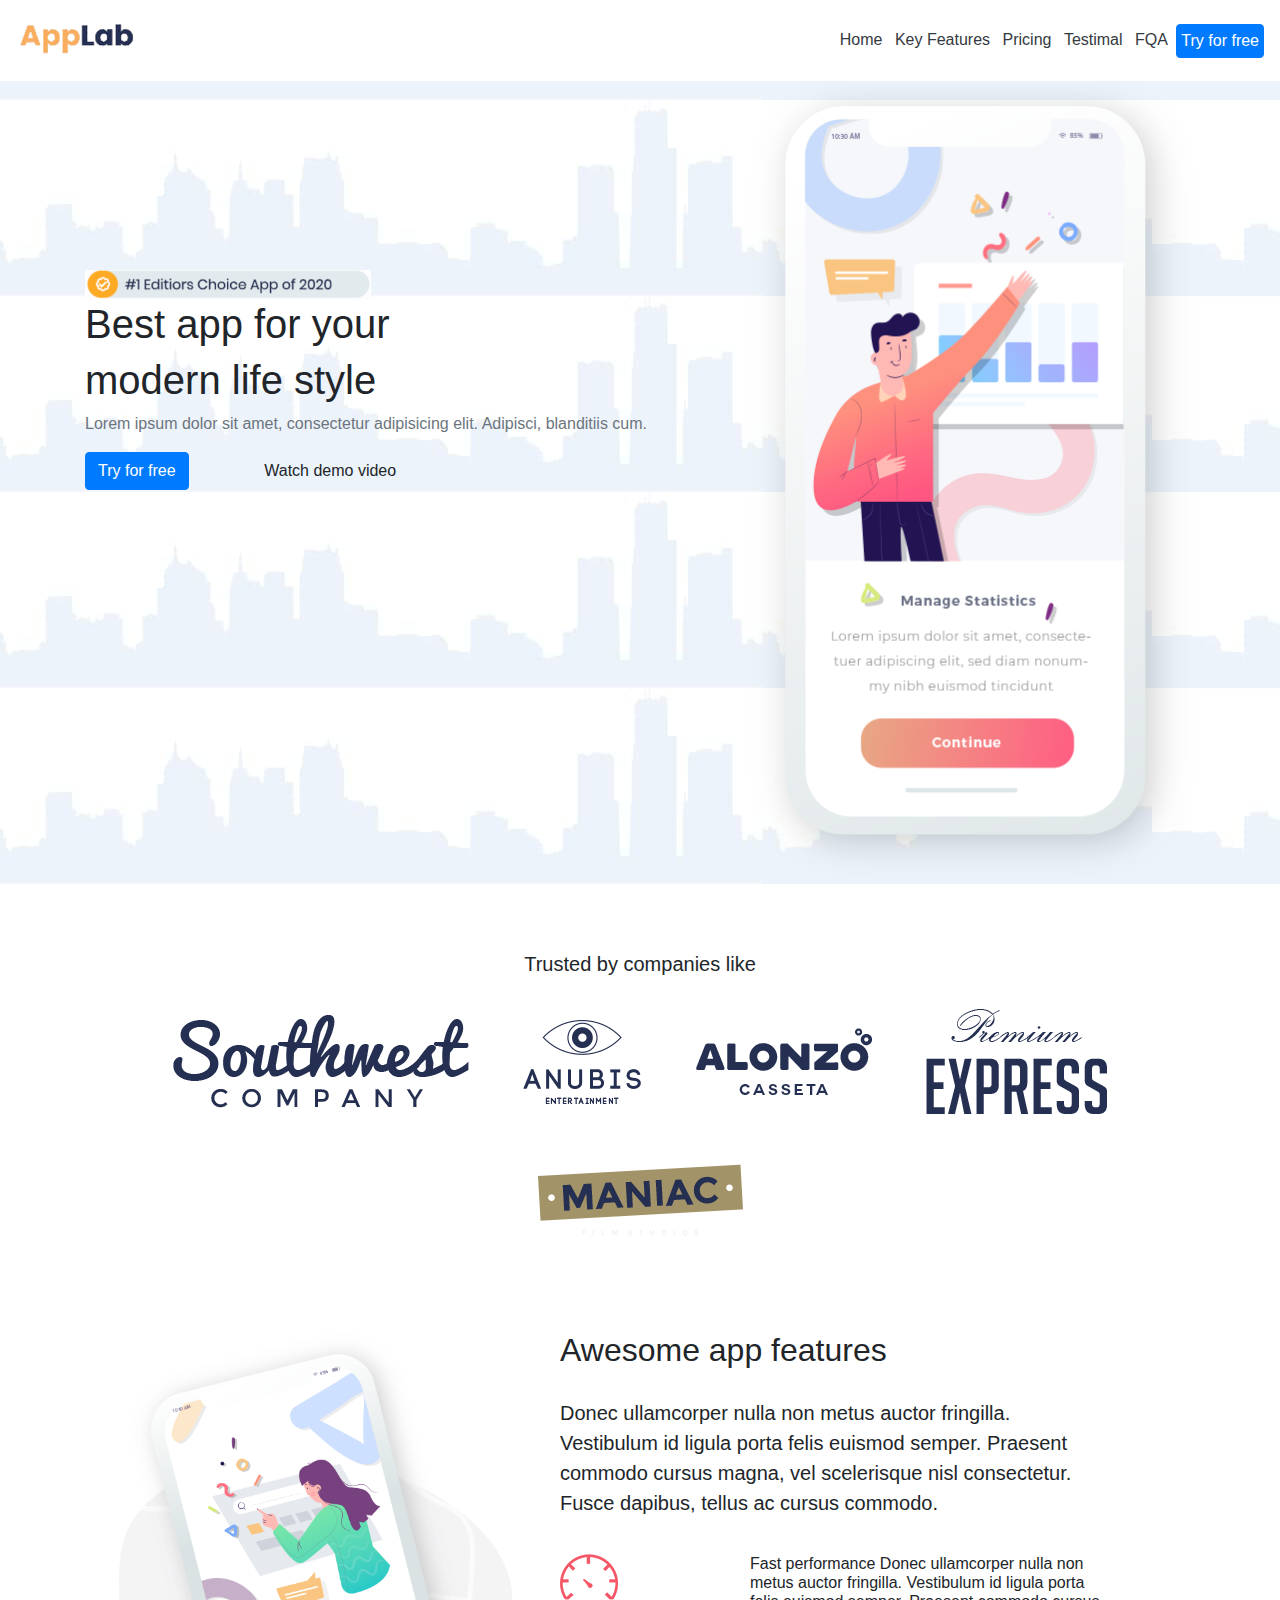
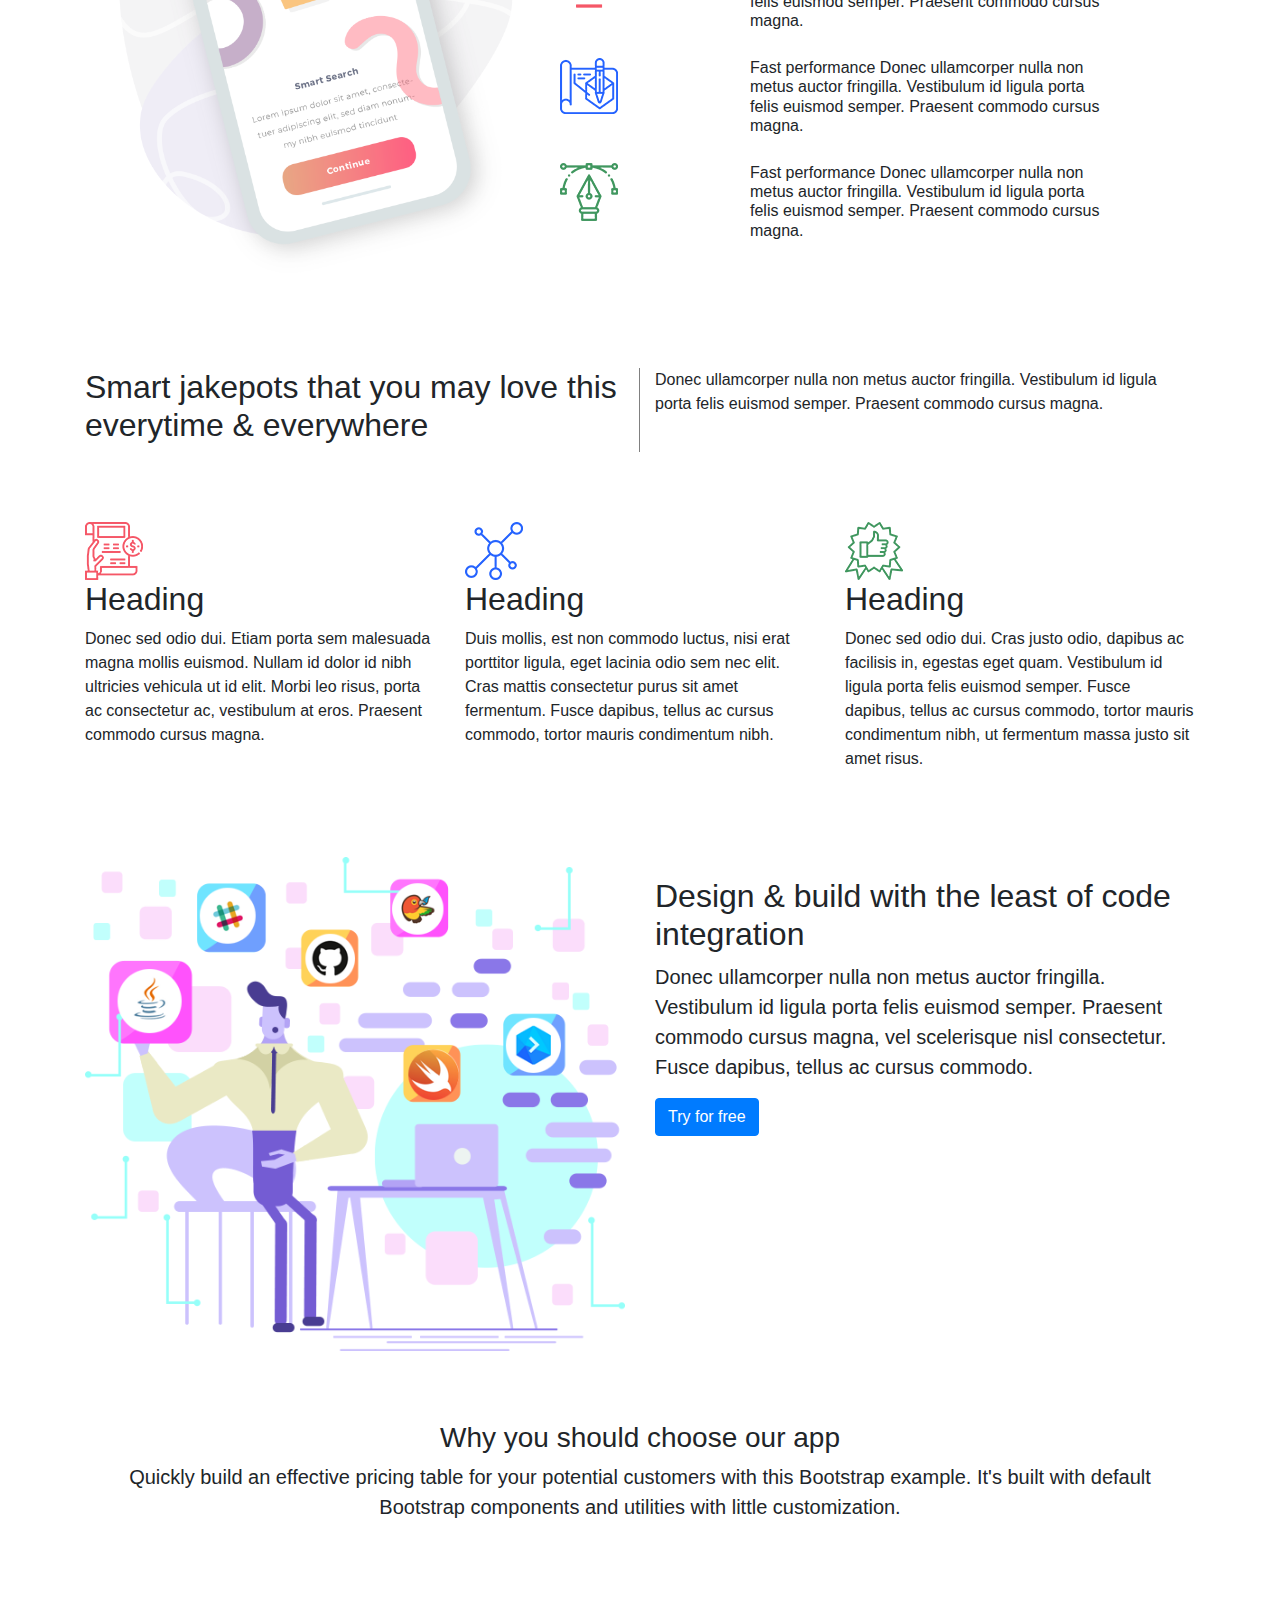
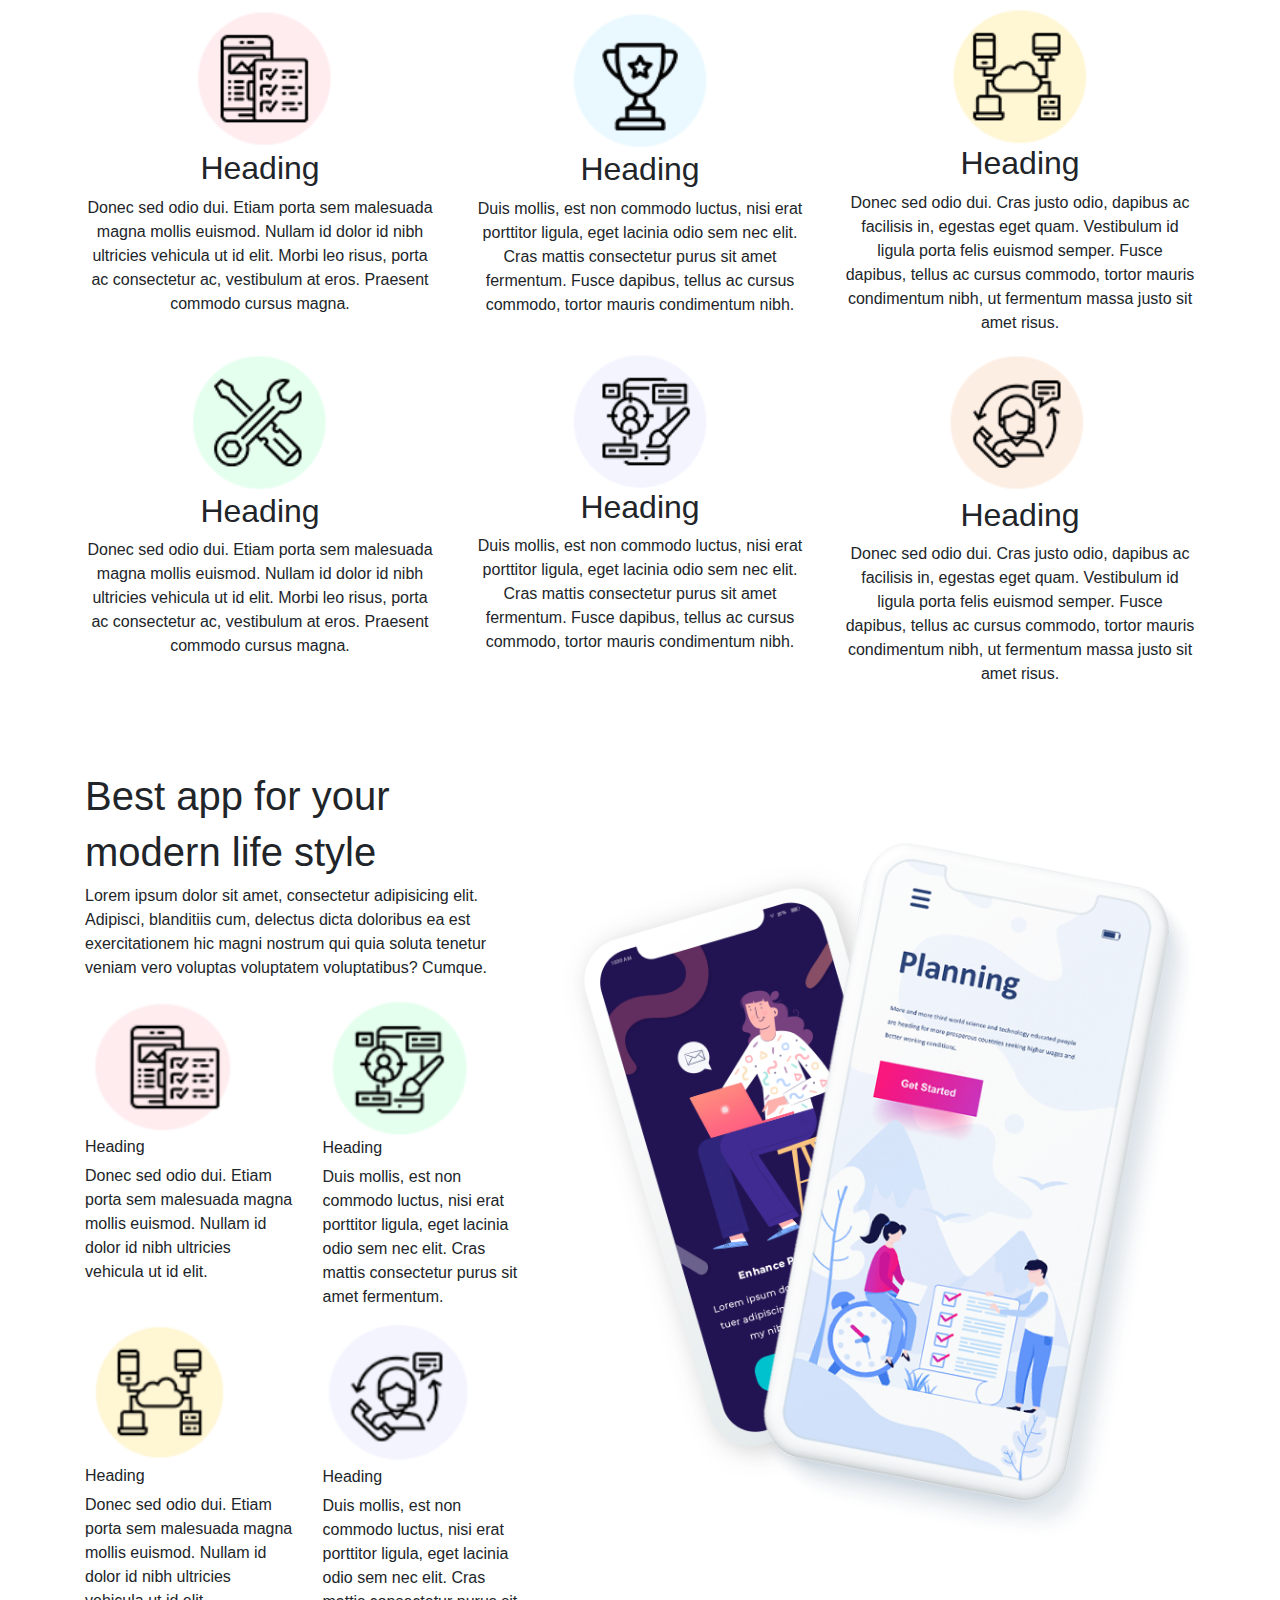
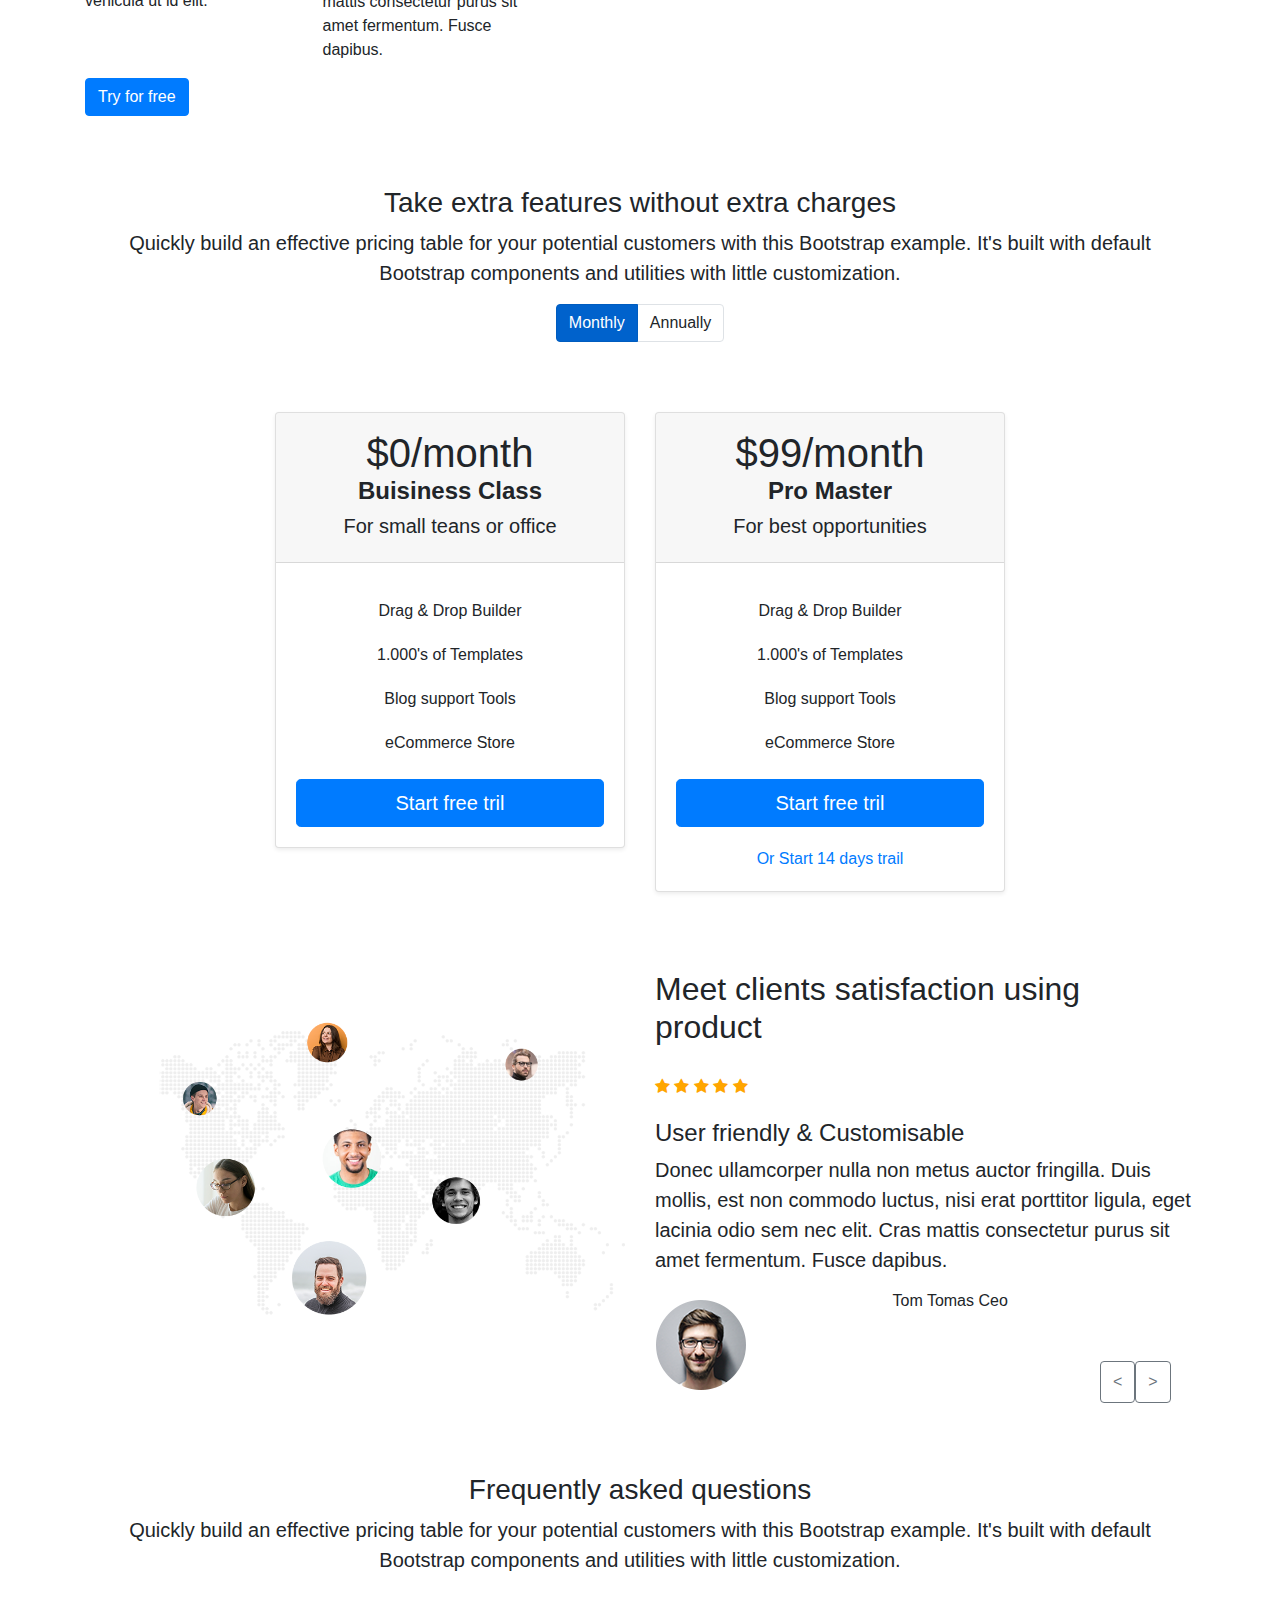
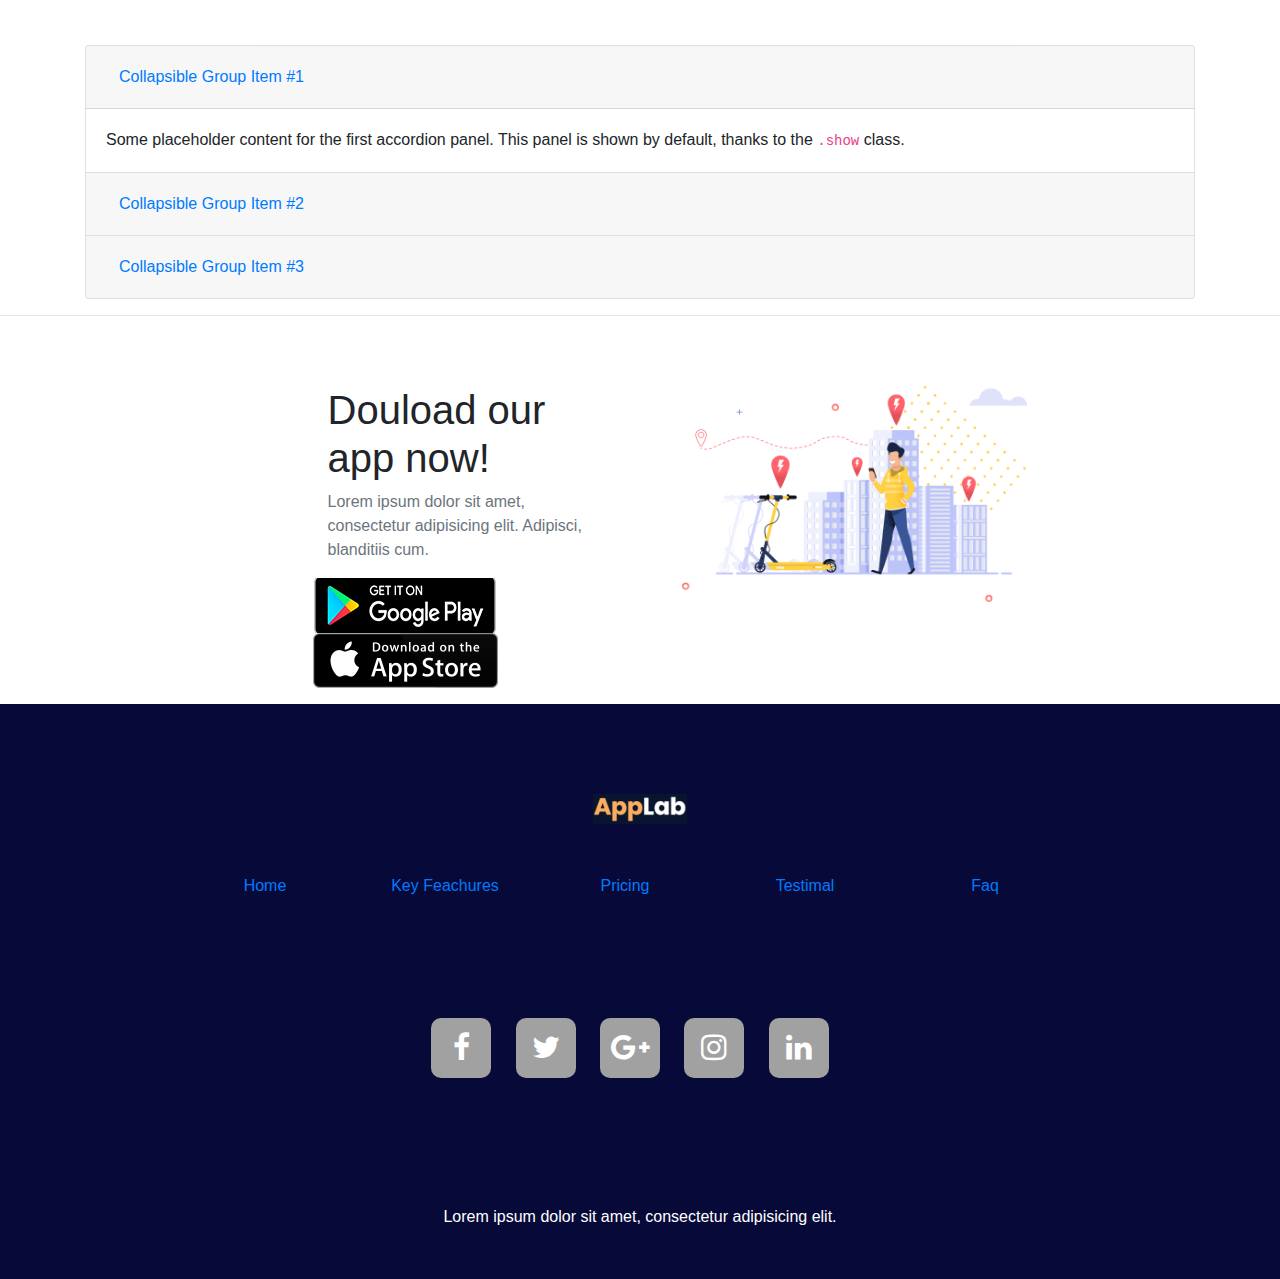
<file: src/index.html>
<!DOCTYPE html>

<html lang="en">
<head>
    <meta http-equiv="Content-Type" content="text/html; charset=UTF-8">

    <meta name="viewport" content="width=device-width, initial-scale=1, shrink-to-fit=no">
    <meta name="description" content="">
    <link rel="icon"
          href="">
    <script src="script.js"></script>
    <link rel="stylesheet" href="style.css">
    <title>AppLab</title>

    <link rel="canonical" href="https://getbootstrap.com/docs/4.0/examples/carousel/">
    <link rel="stylesheet" href="https://maxcdn.bootstrapcdn.com/bootstrap/4.4.1/css/bootstrap.min.css">
    <link href="https://fonts.googleapis.com/css?family=Baloo+Chettan+2&display=swap" rel="stylesheet">
    <link rel="stylesheet" href="https://stackpath.bootstrapcdn.com/bootstrap/4.4.1/css/bootstrap.min.css">

    <script src="https://ajax.googleapis.com/ajax/libs/jquery/3.4.1/jquery.min.js"></script>
    <script src="https://maxcdn.bootstrapcdn.com/bootstrap/4.4.1/js/bootstrap.min.js"></script>

</head>
<body>
<div class="fixed-top d-flex flex-column flex-md-row flex-sm-row align-items-center p-3 bg-white box-shadow">
    <h5 class="mr-md-auto font-weight-normal">
        <img src="../pictures/main/logo.png" height="41" width="125"/></h5>
    <nav class="">
        <a class="p-1 text-dark" href="#">Home</a>
        <a class="p-1 text-dark" href="#key">Key Features</a>
        <a class="p-1 text-dark" href="#pricing">Pricing</a>
        <a class="p-1 text-dark" href="#testimal">Testimal</a>
        <a class="p-1 text-dark" href="#ask">FQA</a>
        <a class="p-1 btn btn-primary" href="#try">Try for free</a>
    </nav>
</div>

<div class="bg1">
    <div class="container margHead">
        <div class="row">
            <div class="col-md-7" style="padding-top: 200px">
                <img src="../pictures/main/1.PNG" height="30"/>
                <h1>Best app for your</h1>
                <h1>modern life style</h1>
                <p class="text-muted"><span>Lorem ipsum dolor sit amet, consectetur adipisicing elit.
            Adipisci, blanditiis cum.</span></p>
                <div class="row">
                    <div class="col-md-3">
                        <a class="btn btn-primary button5 button" href="#">Try for free</a>
                    </div>
                    <div class="col-md-6">
                        <a class="btn" href="#" role="button">Watch demo video</a>
                    </div>
                </div>
            </div>
            <div class="col-md-5">
                <img class="featurette-image img-fluid mx-auto" src="../pictures/main/home.png" height="300"/>
            </div>
            <div id="photo"></div>
        </div>
    </div>
</div>
<div class="container">
    <div class="pt-md-5 mx-auto text-center">
        <h5 class="display-5 padChapter">Trusted by companies like</h5>
        <a name="key"></a>
        <div class="row-md-5">
            <img class="col-md-0 comp" src="../pictures/companies/company-1.png"/>
            <img class="col-md-0 comp" src="../pictures/companies/company-2.png"/>
            <img class="col-md-0 comp" src="../pictures/companies/company-3.png"/>
            <img class="col-md-0 comp" src="../pictures/companies/company-4.png"/>
            <img class="col-md-0 comp" src="../pictures/companies/company-5.png"/>
        </div>

    </div>
</div>
<div class="container marg">
    <div class="row">
        <div class="col-md-6 order-md-2">
            <h2>Awesome app features</h2>
            <p class="lead padChapter">Donec ullamcorper nulla non metus auctor fringilla. Vestibulum id ligula porta
                felis euismod
                semper. Praesent commodo cursus magna, vel scelerisque nisl consectetur. Fusce dapibus, tellus ac cursus
                commodo.
            </p>
            <div class="row padChapter">

                <div class="col-md-8 order-md-2">
                    <h6 class="featurette-heading danger"><a class="danger">Fast performance</a>
                        Donec ullamcorper nulla non metus auctor fringilla. Vestibulum id ligula porta felis euismod
                        semper. Praesent commodo cursus magna.
                    </h6>
                </div>
                <div class="col-md order-md-1">
                    <img class="img-fluid mx-auto" src="../pictures/icons/icon-1.png"/>
                </div>
            </div>
            <div class="row padChapter">

                <div class="col-md-8 order-md-2">
                    <h6 class="featurette-heading danger"><a class="danger">Fast performance</a>
                        Donec ullamcorper nulla non metus auctor fringilla. Vestibulum id ligula porta felis euismod
                        semper. Praesent commodo cursus magna.
                    </h6>
                </div>
                <div class="col-md order-md-1">
                    <img class="featurette-image img-fluid mx-auto" src="../pictures/icons/icon-2.png"/>
                </div>
            </div>

            <div class="row padChapter">
                <div class="col-md-8 order-md-2">
                    <h6 class="featurette-heading danger"><a class="danger">Fast performance</a>
                        Donec ullamcorper nulla non metus auctor fringilla. Vestibulum id ligula porta felis euismod
                        semper. Praesent commodo cursus magna.
                    </h6>
                </div>
                <div class="col-md order-md-1">

                    <img class="featurette-image img-fluid mx-auto" src="../pictures/icons/icon-3.png"/>
                </div>
            </div>
        </div>
        <div class="col-md-5 order-md-1">

            <img class="featurette-image img-fluid mx-auto" alt="500x500" src="../pictures/main/features-phone.png"/>
        </div>
    </div>
</div>
<div class="marg container">
    <div class="row">
        <div class="bord col col-md-6">
            <h2 class="sizeText">Smart jakepots that you may love this everytime & everywhere</h2>
        </div>
        <div class="col col-md-6 sizeText">
            <p class="sizeTextP">
                Donec ullamcorper nulla non metus auctor fringilla. Vestibulum id ligula porta felis euismod
                semper. Praesent commodo cursus magna.
            </p>
        </div>
    </div>
</div>
<div class="container marg">
    <div class="row">
        <div class="col-md-4">
            <img src="../pictures/icons/icon-4.png" height="58" width="58"/>
            <h2>Heading</h2>
            <p>Donec sed odio dui. Etiam porta sem malesuada magna mollis euismod. Nullam id dolor id nibh ultricies
                vehicula ut id elit. Morbi leo risus, porta ac consectetur ac, vestibulum at eros. Praesent commodo
                cursus
                magna.</p>
        </div>
        <div class="col-md-4">
            <img src="../pictures/icons/icon-5.png" height="58" width="58"/>
            <h2>Heading</h2>
            <p>Duis mollis, est non commodo luctus, nisi erat porttitor ligula, eget lacinia odio sem nec elit. Cras
                mattis
                consectetur purus sit amet fermentum. Fusce dapibus, tellus ac cursus commodo, tortor mauris
                condimentum
                nibh.</p>
        </div>
        <div class="col-md-4">
            <img src="../pictures/icons/icon-6.png" height="58" width="58"/>
            <h2>Heading</h2>
            <p>Donec sed odio dui. Cras justo odio, dapibus ac facilisis in, egestas eget quam. Vestibulum id ligula
                porta
                felis euismod semper. Fusce dapibus, tellus ac cursus commodo, tortor mauris condimentum nibh, ut
                fermentum
                massa justo sit amet risus.</p>
        </div>
    </div>
</div>

<div class="container  marg">
    <div class="row">
        <div class="col-md-6 order-md-2 padChapter">
            <h2 class="">Design & build with the least of code integration</h2>
            <p class="lead">Donec ullamcorper nulla non metus auctor fringilla. Vestibulum id ligula porta felis euismod
                semper. Praesent commodo cursus magna, vel scelerisque nisl consectetur. Fusce dapibus, tellus ac cursus
                commodo.
            <p><a class="btn btn-primary button5 button" href="#">
                Try for free</a></p>
            </p>
        </div>
        <div class="col-md-6 order-md-1">
            <img class="img-fluid mx-auto" src="../pictures/main/integration.png"/>
        </div>
    </div>
</div>

<a name="pricing"></a>
<div class="container  marg">
    <div class="row">
        <div class="text-center col-md">
            <h3 class="sizeText">Why you should choose our app</h3>
            <p class="lead">Quickly build an effective pricing table for your potential customers with this Bootstrap
                example. It's built with default Bootstrap components and utilities with little customization.</p>
        </div>
    </div>
</div>

<div class="container text-center">
    <div class="row  marg">
        <div class="col-md-4">
            <img class="rounded-circle" src="../pictures/icons/1.PNG" height="141" width="151"/>
            <h2>Heading</h2>
            <p>Donec sed odio dui. Etiam porta sem malesuada magna mollis euismod. Nullam id dolor id nibh ultricies
                vehicula ut id elit. Morbi leo risus, porta ac consectetur ac, vestibulum at eros. Praesent commodo
                cursus
                magna.</p>
        </div>
        <div class="col-md-4">
            <img class="rounded-circle" src="../pictures/icons/2.PNG" height="142" width="151"/>
            <h2>Heading</h2>
            <p>Duis mollis, est non commodo luctus, nisi erat porttitor ligula, eget lacinia odio sem nec elit. Cras
                mattis
                consectetur purus sit amet fermentum. Fusce dapibus, tellus ac cursus commodo, tortor mauris
                condimentum
                nibh.</p>
        </div>
        <div class="col-md-4">
            <img class="rounded-circle" src="../pictures/icons/3.PNG" height="136" width="138"/>
            <h2>Heading</h2>
            <p>Donec sed odio dui. Cras justo odio, dapibus ac facilisis in, egestas eget quam. Vestibulum id ligula
                porta
                felis euismod semper. Fusce dapibus, tellus ac cursus commodo, tortor mauris condimentum nibh, ut
                fermentum
                massa justo sit amet risus.</p>
        </div>
    </div>
    <div class="row">
        <div class="col-md-4">
            <img class="rounded-circle" src="../pictures/icons/4.PNG" height="141" width="154"/>
            <h2>Heading</h2>
            <p>Donec sed odio dui. Etiam porta sem malesuada magna mollis euismod. Nullam id dolor id nibh ultricies
                vehicula ut id elit. Morbi leo risus, porta ac consectetur ac, vestibulum at eros. Praesent commodo
                cursus
                magna.</p>
        </div>
        <div class="col-md-4">
            <img class="rounded-circle" src="../pictures/icons/5.PNG" height="137" width="141"/>
            <h2>Heading</h2>
            <p>Duis mollis, est non commodo luctus, nisi erat porttitor ligula, eget lacinia odio sem nec elit. Cras
                mattis
                consectetur purus sit amet fermentum. Fusce dapibus, tellus ac cursus commodo, tortor mauris
                condimentum
                nibh.</p>
        </div>
        <div class="col-md-4">
            <img class="rounded-circle" src="../pictures/icons/6.PNG" height="145" width="156"/>
            <h2>Heading</h2>
            <p>Donec sed odio dui. Cras justo odio, dapibus ac facilisis in, egestas eget quam. Vestibulum id ligula
                porta
                felis euismod semper. Fusce dapibus, tellus ac cursus commodo, tortor mauris condimentum nibh, ut
                fermentum
                massa justo sit amet risus.<a name="testimal"></a></p>
        </div>
    </div>

</div>
<div class="container  marg">
    <div class="row bg">
        <div class="col-md-5">
            <h1>Best app for your</h1>
            <h1>modern life style</h1>
            <p><span>Lorem ipsum dolor sit amet, consectetur adipisicing elit.
            Adipisci, blanditiis cum, delectus dicta doloribus ea est exercitationem hic
            magni nostrum qui quia soluta tenetur veniam vero voluptas voluptatem voluptatibus? Cumque.</span></p>

            <div class="row">
                <div class="col-md-6">
                    <img class="rounded-circle" src="../pictures/icons/7.PNG" height="141" width="151"/>
                    <h6>Heading</h6>
                    <p>Donec sed odio dui. Etiam porta sem malesuada magna mollis euismod. Nullam id dolor id nibh
                        ultricies
                        vehicula ut id elit. </p>
                </div>
                <div class="col-md-6">
                    <img class="rounded-circle" src="../pictures/icons/8.PNG" height="142" width="151"/>
                    <h6>Heading</h6>
                    <p>Duis mollis, est non commodo luctus, nisi erat porttitor ligula, eget lacinia odio sem nec elit.
                        Cras
                        mattis
                        consectetur purus sit amet fermentum.</p>
                </div>
            </div>

            <div class="row">
                <div class="col-md-6">
                    <img class="rounded-circle" src="../pictures/icons/9.PNG" height="141" width="151"/>
                    <h6>Heading</h6>
                    <p>Donec sed odio dui. Etiam porta sem malesuada magna mollis euismod. Nullam id dolor id nibh
                        ultricies
                        vehicula ut id elit.</p>
                </div>
                <div class="col-md-6">
                    <img class="rounded-circle" src="../pictures/icons/10.PNG" height="142" width="151"/>
                    <h6>Heading</h6>
                    <p>Duis mollis, est non commodo luctus, nisi erat porttitor ligula, eget lacinia odio sem nec elit.
                        Cras
                        mattis
                        consectetur purus sit amet fermentum. Fusce dapibus.</p>
                </div>
            </div>

            <a class="btn btn-primary button5 button" href="#">
                Try for free</a>
        </div>
        <div class="col-md">
            <img class="img-fluid mx-auto" src="../pictures/main/features.PNG" style="padding-top: 70px"/>
        </div>
    </div>
</div>

<a name="try"></a>
<div class="container  marg">
    <div class="row">
        <div class="text-center col-md">
            <h3 class="sizeTextHeader">Take extra features without extra charges</h3>
            <p class="lead">Quickly build an effective pricing table for your potential customers with this Bootstrap
                example. It's built with default Bootstrap components and utilities with little customization.</p>
        </div>
    </div>
</div>

<div class="container">
    <div class="row text-center">
        <div class="col-md">
            <div class="btn-group btn-group-toggle" data-toggle="buttons">
                <label class="btn btn-primary active" onclick='monthly()'>
                    <input type="radio" name="options" id="option1" autocomplete="off" checked> Monthly
                </label>
                <label class="btn border" onclick='annually()'>
                    <input type="radio" name="options" id="option2" autocomplete="off">Annually
                </label>
            </div>
        </div>
    </div>
</div>
<div class="container  marg">
    <div class="row text-center d-flex justify-content-center">
        <div class="col-md-4">
            <div class="card mb-2 rounded-3 shadow-sm">
                <div class="card-header py-3">
                    <h1 class="my-0 fw-normal" id="changeTextM">$0/month</h1>
                    <h4><b>Buisiness Class</b></h4>
                    <h5>For small teans or office</h5>
                </div>
                <div class="card-body">
                    <ul class="list-unstyled mt-3 mb-4">
                        <li>Drag & Drop Builder</li>
                        <li class="padChapter">1.000's of Templates</li>
                        <li class="padChapter">Blog support Tools</li>
                        <li class="padChapter">eCommerce Store</li>
                    </ul>
                    <button type="button" class="w-100 btn btn-lg btn-primary">Start free tril</button>
                </div>
            </div>
        </div>
        <div class="col-md-4">
            <div class="card mb-2 rounded-3 shadow-sm">
                <div class="card-header py-3">
                    <h1 class="my-0 fw-normal" id="changeTextY">$99/month</h1>
                    <h4><b>Pro Master</b></h4>
                    <h5>For best opportunities</h5>
                </div>
                <div class="card-body">
                    <ul class="list-unstyled mt-3 mb-4">
                        <li>Drag & Drop Builder</li>
                        <li class="padChapter">1.000's of Templates</li>
                        <li class="padChapter">Blog support Tools</li>
                        <li class="padChapter">eCommerce Store</li>
                    </ul>
                    <button type="button" class="w-100 btn btn-lg btn-primary">Start free tril</button>
                    <div class="padChapter">
                        <a class="primary" href="#" role="button">Or Start 14 days trail</a>
                    </div>
                </div>
            </div>
        </div>
    </div>
</div>
<div class="container  marg">
    <div class="row">
        <div class="col-md-6 order-md-2">
            <h2>Meet clients satisfaction using product</h2>
            <div class="container padChapter">
                <span id="rateMe1"></span>
            </div>
            <script src="script.js"></script>

            <link rel="stylesheet"
                  href="https://cdnjs.cloudflare.com/ajax/libs/font-awesome/4.7.0/css/font-awesome.min.css">
            <span class="fa fa-star checked"></span>
            <span class="fa fa-star checked"></span>
            <span class="fa fa-star checked"></span>
            <span class="fa fa-star checked"></span>
            <span class="fa fa-star checked"></span>

            <h4 class="padChapter">User friendly & Customisable</h4>
            <p class="lead" id="text">Donec ullamcorper nulla non metus auctor fringilla.
                Duis mollis, est non commodo luctus, nisi erat porttitor ligula, eget lacinia odio sem nec elit. Cras
                mattis
                consectetur purus sit amet fermentum. Fusce dapibus.</p>
            <div class="row ">
                <div class="col-md-5 order-md-2">
                    <h6 id="name">Tom Tomas Ceo</h6>
                </div>
                <div class="col-md-5 order-md-1">
                    <img class="img-fluid mx-auto" id="im" src="../pictures/clients/client-1.png"/>
                </div>
                <div class="row order-md-3">
                    <button type="button" class="btn btn-outline-secondary margButton margButtonLeft"
                            onclick='client1()'
                    ><
                    </button>
                    <button type="button" class="btn btn-outline-secondary margButton"
                            onclick='client2()'
                    >>
                    </button>
                </div>
            </div>
        </div>
        <div class="col-md-6 order-md-1">
            <img class="featurette-image img-fluid mx-auto" src="../pictures/main/testimonials.png" height="625"
                 width="955"/>
        </div>
    </div>
    <a name="ask"></a>
</div>
<div class="container  marg">
    <div class="text-center">
        <h3 class="sizeTextHeader">Frequently asked questions</h3>
        <p class="lead">Quickly build an effective pricing table for your potential customers with this Bootstrap
            example. It's built with default Bootstrap components and utilities with little customization.</p>
    </div>
</div>

<div class="container  marg">

    <div class="accordion marg" id="accordionExample">
        <div class="card">
            <div class="card-header" id="headingOne">
                <h2 class="mb-0">
                    <button class="btn btn-link btn-block text-left" type="button" data-toggle="collapse"
                            data-target="#collapseOne" aria-expanded="true" aria-controls="collapseOne">
                        Collapsible Group Item #1
                    </button>
                </h2>
            </div>

            <div id="collapseOne" class="collapse show" aria-labelledby="headingOne" data-parent="#accordionExample">
                <div class="card-body">
                    Some placeholder content for the first accordion panel. This panel is shown by default, thanks to
                    the <code>.show</code> class.
                </div>
            </div>
        </div>


        <div class="card">
            <div class="card-header" id="headingTwo">
                <h2 class="mb-0">
                    <button class="btn btn-link btn-block text-left collapsed" type="button" data-toggle="collapse"
                            data-target="#collapseTwo" aria-expanded="false" aria-controls="collapseTwo">
                        Collapsible Group Item #2
                    </button>
                </h2>
            </div>
            <div id="collapseTwo" class="collapse" aria-labelledby="headingTwo" data-parent="#accordionExample">
                <div class="card-body">
                    Some placeholder content for the second accordion panel. This panel is hidden by default.
                </div>
            </div>
        </div>


        <div class="card">
            <div class="card-header" id="headingThree">
                <h2 class="mb-0">
                    <button class="btn btn-link btn-block text-left collapsed" type="button" data-toggle="collapse"
                            data-target="#collapseThree" aria-expanded="false" aria-controls="collapseThree">
                        Collapsible Group Item #3
                    </button>
                </h2>
            </div>
            <div id="collapseThree" class="collapse" aria-labelledby="headingThree" data-parent="#accordionExample">
                <div class="card-body">
                    And lastly, the placeholder content for the third and final accordion panel. This panel is hidden by
                    default.
                </div>
            </div>
        </div>
    </div>
</div>
<hr>
<div class="row col-md marg">
    <div class="col-md-3">
    </div>
    <div class="col-md-3">
        <h1>Douload our app now!</h1>
        <p class="text-muted"><span>Lorem ipsum dolor sit amet, consectetur adipisicing elit.
            Adipisci, blanditiis cum.</span></p>
        <p class="row d-flex flex-row">
            <img class="comLogo" src="../pictures/icons/googleplay.png" height="55" width="185"/>
            <img class="comLogo" src="../pictures/icons/ios.png" height="55" width="185"/>

        </p>
    </div>

    <div class="col-md-4">
        <img class="img-fluid mx-auto" src="../pictures/main/download.png" height="472"
             width="844"/>
    </div>
</div>
<footer class="dark-brue text-white text-center pad padChapter">
    <div class="container marg">
        <img src="../pictures/main/logoWhite.PNG" height="30"/>
        <div class="row col-md pad">
            <div class="col-md-1"></div>
            <div class="col-md-2"><a href="#">Home</a></div>
            <div class="col-md-2"><a href="#key">Key Feachures</a></div>
            <div class="col-md-2"><a href="#pricing">Pricing</a></div>
            <div class="col-md-2"><a href="#testimal">Testimal</a></div>
            <div class="col-md-2"><a href="#try">Faq</a></div>
        </div>
        <div class="sosyalbutonlar marg">
            <a href="http://facebook.com/cahitsoyman.blogspot.com" target="_blank" class="facebook"><i
                    class="fa fa-facebook" aria-hidden="true"></i></a>
            <a href="http://twitter.com/cahitsoyman.blogspot.com" target="_blank" class="twitter"><i
                    class="fa fa-twitter" aria-hidden="true"></i></a>
            <a href="http://google-plus.com//cahitsoyman.blogspot.com" target="_blank" class="google-plus"><i
                    class="fa fa-google-plus" aria-hidden="true"></i></a>
            <a href="http://instagram.com//cahitsoyman.blogspot.com" target="_blank" class="instagram"><i
                    class="fa fa-instagram" aria-hidden="true"></i></a>
            <a href="http://linkedin.com//cahitsoyman.blogspot.com" target="_blank" class="linkedin"><i
                    class="fa fa-linkedin" aria-hidden="true"></i></a>
        </div>
        <div class="marg pad">Lorem ipsum dolor sit amet, consectetur adipisicing elit.</div>
    </div>
</footer>

</body>
</html>
</file>
<file: src/style.css>
* {
    scroll-behavior: smooth;
}

.marg {
    margin-top: 70px;
}

.margButton {
    margin-top: 70px;
}


.comp {
    padding: 25px;
}


.margHead {
    margin-top: 70px;
}


.pad {
    padding: 50px 0 50px 0;
}

.padChapter {
    padding: 20px 0 0 0;
}


.bg1 {
    background-image: url("../pictures/main/photo.png");
    background-repeat-y: no-repeat;
    background-position: bottom;

}

.vl {
    border-left: 6px solid green;
    height: 500px;
}

.checked {
    color: orange;
}

.dark-brue {
    background-color: #070938;
}

.bord {
    border-right: 1px solid gray;
}

@media (max-width: 500px) {
    .comp {
        padding: 20px 0 20px 0;
    }

    .margButton {
        margin-top: 10px;
        margin-left: 0;
    }

    .margButtonLeft {
        margin-left: 150px;
    }

    .marg {
        margin-top: 20px;
    }

    .margHead {
        margin-top: 0px;
    }

    .comLogo {
        padding: 20px 0 0 40px;
    }
    .sizeTextHeader {
        font-size: 35px;
    }
    .sizeTextP {
        font-size: 20px;
    }
}

.sosyalbutonlar a {
    background: #a1a1a1;
    text-decoration: none;
    color: #FFF;
    width: 60px;
    height: 60px;
    display: inline-block;
    border-radius: 10px;
    margin-right: 20px;
    font-size: 30px;
    overflow: hidden;
    position: relative;
    line-height: 60px;
    text-align: center;
}

.sosyalbutonlar a {
    transition: transform 0.4s linear 0s,
    border-top-left-radius 0.1s linear 0s,
    border-top-right-radius 0.1s linear 0.1s,
    border-bottom-right-radius 0.1s linear 0.2s,
    border-bottom-left-radius 0.1s linear 0.3s;

}

.sosyalbutonlar .facebook:hover {
    background-color: #3b5998;
    transform: rotate(360deg);
    border-radius: 50%;
}

.sosyalbutonlar .twitter:hover {
    background-color: #00aced;
    transform: rotate(360deg);
    border-radius: 50%;
}

.sosyalbutonlar .google-plus:hover {
    background-color: #dd4b39;
    transform: rotate(360deg);
    border-radius: 50%;
}

.sosyalbutonlar .instagram:hover {
    background-color: #dfdf61;
    transform: rotate(360deg);
    border-radius: 50%;
}

.sosyalbutonlar .linkedin:hover {
    background-color: #00aced;
    transform: rotate(360deg);
    border-radius: 50%;
}
</file>
